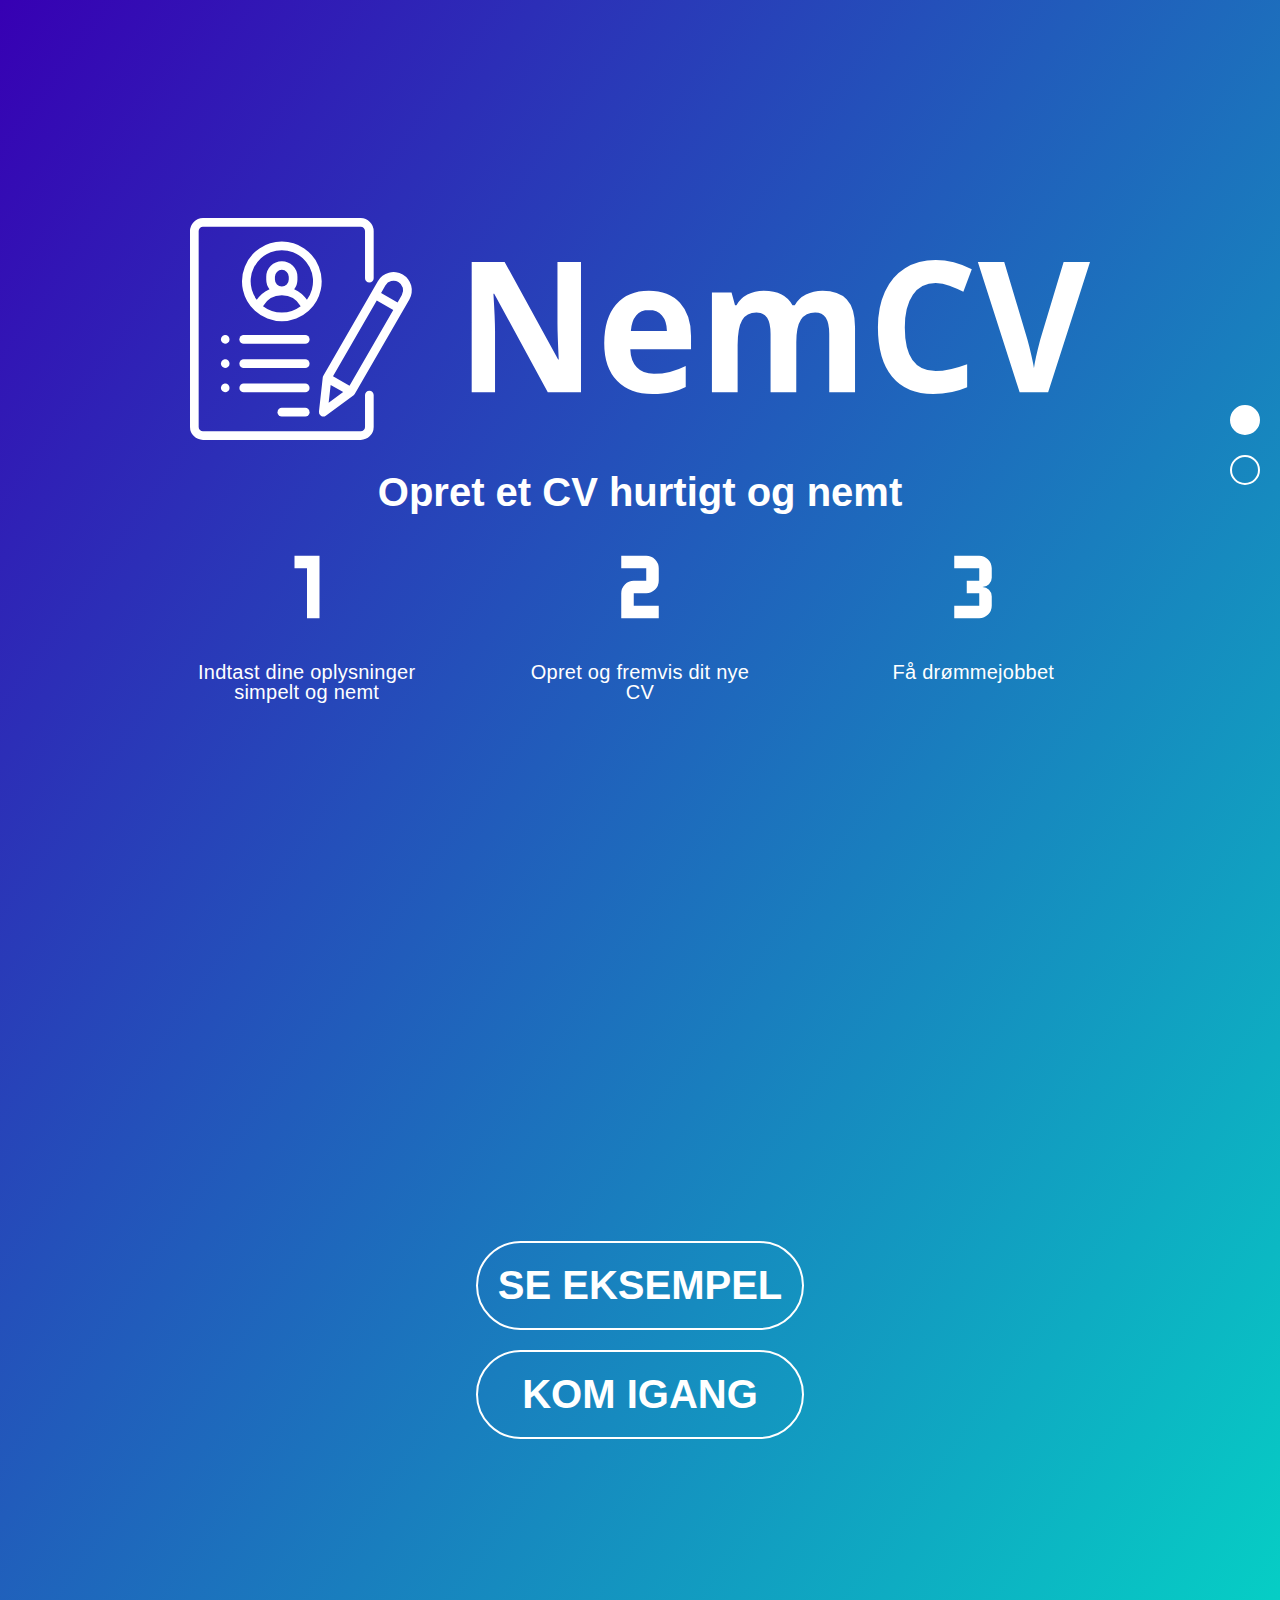
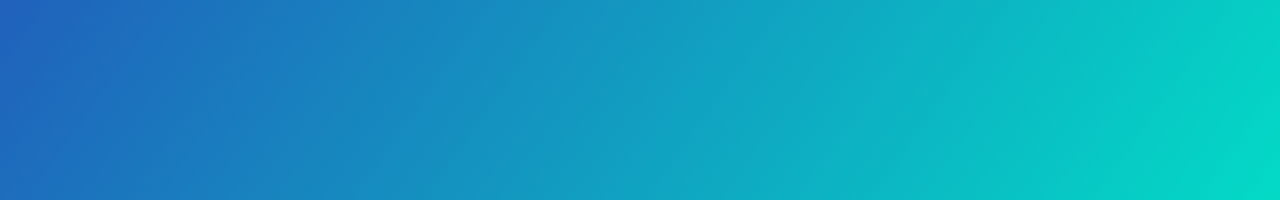
<file: NemCV/index.html>
<!DOCTYPE html>

<html lang="da">

    <head>
        <meta charset="UTF-8">
        <meta name="viewport" content="width=device-width, initial-scale=1, maximum-scale=1">
        <link rel="stylesheet" href="styles/reset.css">
        <link rel="stylesheet" href="styles/variables.css">
        <link rel="stylesheet" href="styles/generic.css">
        <link rel="stylesheet" type="text/css" href="styles/index.css">

        <script src="scripts/input_webcomponent.js"></script>
        <script src="scripts/index.js" defer></script>

        <title>nemCV</title>
    </head>

    <body>

<!-- Dot navigation -->
      <nav class="nav">
          <ul class="progressbar">
              <li><button class="item" id="nav-section1" onclick="onProgressBarClick(this.id)"></button></li>
              <li><button class="item" id="nav-section2" onclick="onProgressBarClick(this.id)"></button></li>
          </ul>
      </nav>

      <section class="section section1 center" id="section1">

        <div>
            <object class="svg-banner" type="image/svg+xml" data="./resources/nemCV-hvid.svg">
            Your browser does not support SVG
            </object>

            <h1>Opret et CV hurtigt og nemt</h1>

            <ul class="tutorial-points-container">
                <li class="tutorial-point">
                    <object class="sp-img" type="image/svg+xml" data="./resources/one.svg">
                          Your browser does not support SVG
                     </object>

                     <p>Indtast dine oplysninger simpelt og nemt</p>
                </li>

                <li class="tutorial-point">
                     <object class="sp-img" type="image/svg+xml" data="./resources/two.svg">
                          Your browser does not support SVG
                     </object>

                     <p>Opret og fremvis dit nye CV</p>
                </li>

                <li class="tutorial-point">
                    <object class="sp-img" type="image/svg+xml" data="./resources/three.svg">
                          Din browser understøtter ikke SVG
                    </object>

                    <p>Få drømmejobbet</p>
                </li>
             </ul>
          </div>

       </section>

       <section class="section  section2" id="section2">

           <div class="centered-button-box">
               <button class="centered-button" onclick="window.location.href='TestCV.html';">Se eksempel</button>
               <button class="centered-button" onclick="window.location.href='form.html';">Kom igang</button>
           </div>

       </section>
    </body>
</html>
</file>
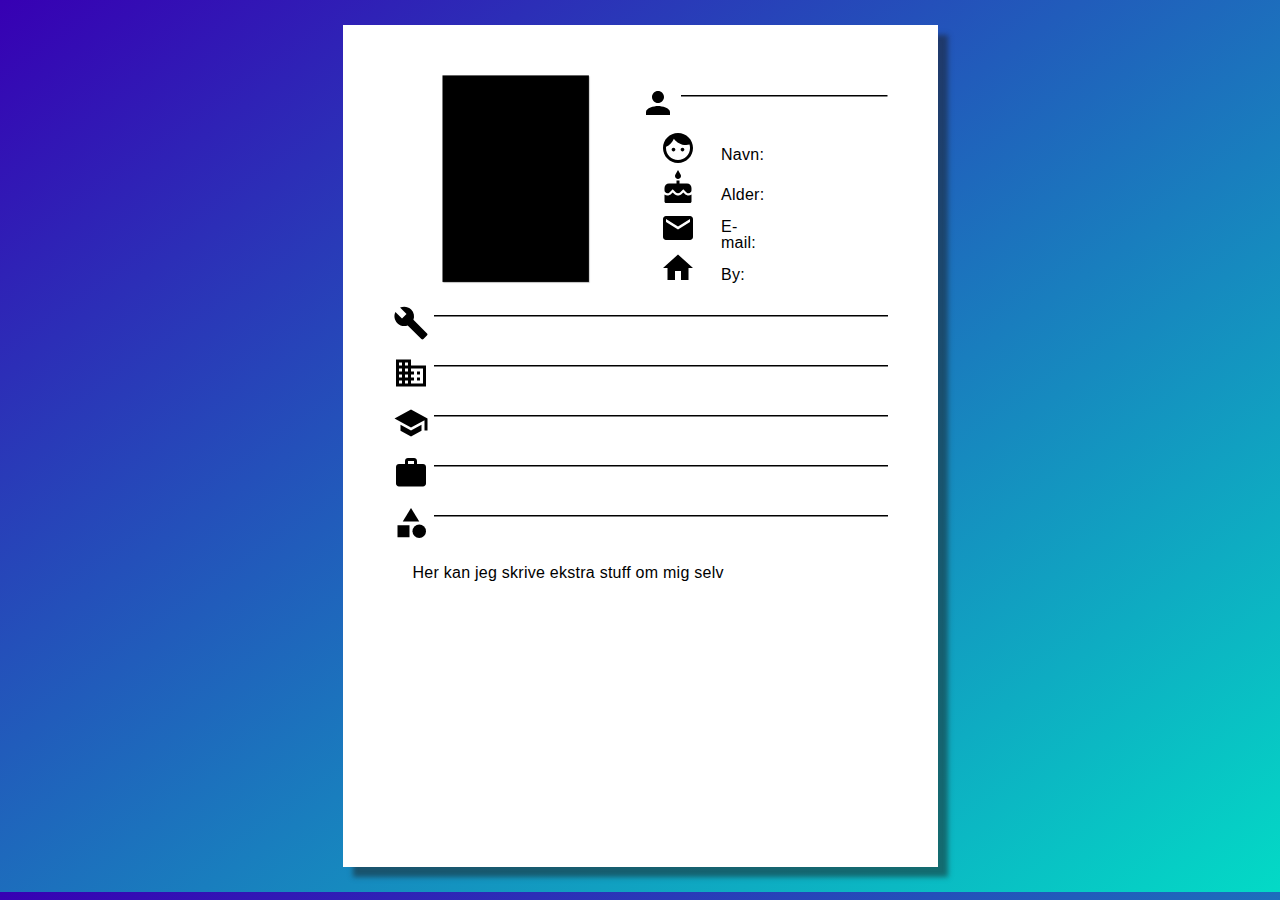
<file: NemCV/cv.html>
<!DOCTYPE html>

<html lang="da">

<head>
    <meta charset="UTF-8">
    <meta name="viewport" content="width=device-width, initial-scale=1, maximum-scale=1">
    <link rel="stylesheet" href="styles/reset.css">
    <link rel="stylesheet" href="styles/variables.css">
    <link rel="stylesheet" href="styles/generic.css">
    <link rel="stylesheet" href="styles/cv.css">

    <script type="text/javascript" src="scripts/createCV.js"></script>
    <script src="scripts/form_webcomponent.js"></script>

    <title>CV</title>
        
    </head>    

    <body onload="createCV()">
        <main class="content">
            
<!-- Picture -->
            <ul class="top">
                <li>
                    <section class="picture-container">
                    <img class="CV-picture" id="picture" src="./resources/cv/profilePicture.png" alt="billede af dig">
                    </section>
                </li>

<!-- Basic Info -->
                <li>
                  <section>

                          <figure class="flex-icongrafics">
                              <img class="icon" src="./resources/cv/person.svg" alt="person">
                                <svg width="100%" viewBox="0 0 100 100" preserveAspectRatio="none" class="svg-line">
                                  <line x1="0" y1="0" x2="100%" y2="0" />
                                </svg>
                          </figure>

                          <ul class="info">
                              <li class="info-items">
                                  <figure class="flex-icongrafics">
                                      <img class="icon" src="./resources/cv/face.svg" alt="ansigt">
                                  </figure>

                                  <p id="name">Navn:</p>
                              </li>

                              <li class="info-items">
                                  <figure class="flex-icongrafics">
                                      <img class="icon" src="./resources/cv/cake.svg" alt="kage">
                                  </figure>

                                  <p id="age">Alder:</p>
                              </li>

                              <li class="info-items">
                                  <figure class="flex-icongrafics">
                                      <img class="icon" src="./resources/cv/email.svg" alt="e-mail">
                                  </figure>

                                  <p id="email">E-mail:</p>
                              </li>

                              <li class="info-items">
                                  <figure class="flex-icongrafics">
                                      <img class="icon" src="./resources/cv/city.svg" alt="by">
                                  </figure>

                                  <p id="city">By:</p>
                              </li>
                          </ul>
                  </section>
                </li>
            </ul>

<!-- Current Postion -->
            <section>

                    <figure class="flex-icongrafics">
                        <img class="icon" src="./resources/cv/currentJob.svg" alt="skrue nøgle">

                        <svg width="100%" viewBox="0 0 100 100" preserveAspectRatio="none" class="svg-line">
                            <line x1="0" y1="0" x2="100%" y2="0" />
                        </svg>
                    </figure>

                    <ul id="current-work"></ul>

            </section>

<!-- Sector -->

            <section>

                <figure class="flex-icongrafics">
                    <img class="icon" src="./resources/cv/sector.svg" alt="en by som symbolisere en sector">

                    <svg width="100%" viewBox="0 0 100 100" preserveAspectRatio="none" class="svg-line">
                        <line x1="0" y1="0" x2="100%" y2="0" />
                    </svg>
                </figure>

                <ul id="sector"></ul>

            </section>

<!-- Education -->
            <section>

                <figure class="flex-icongrafics">
                    <img class="icon" src="./resources/cv/school.svg" alt="Studenterhue">
                        <svg width="100%" viewBox="0 0 100 100" preserveAspectRatio="none" class="svg-line">
                            <line x1="0" y1="0" x2="100%" y2="0" />
                        </svg>
                </figure>

                <ul id="education"></ul>

            </section>

<!-- Earlier workplaces -->
            <section class="earlier-workplaces">

                <figure class="flex-icongrafics">
                    <img class="icon" src="./resources/cv/work.svg" alt="kuffert">
                        <svg width="100%" viewBox="0 0 100 100" preserveAspectRatio="none" class="svg-line">
                            <line x1="0" y1="0" x2="100%" y2="0" />
                        </svg>
                </figure>

                <ul id="work"></ul>

             </section>

<!-- Free Text-->
             <section>

                    <figure class="flex-icongrafics">
                        <img class="icon" src="./resources/cv/freeText.svg" alt="Klodser">

                        <svg width="100%" viewBox="0 0 100 100" preserveAspectRatio="none" class="svg-line">
                            <line x1="0" y1="0" x2="100%" y2="0" />
                        </svg>
                    </figure>

                    <p id="description">Her kan jeg skrive ekstra stuff om mig selv</p>
              </section>

        </main>
    </body>
</html>
</file>
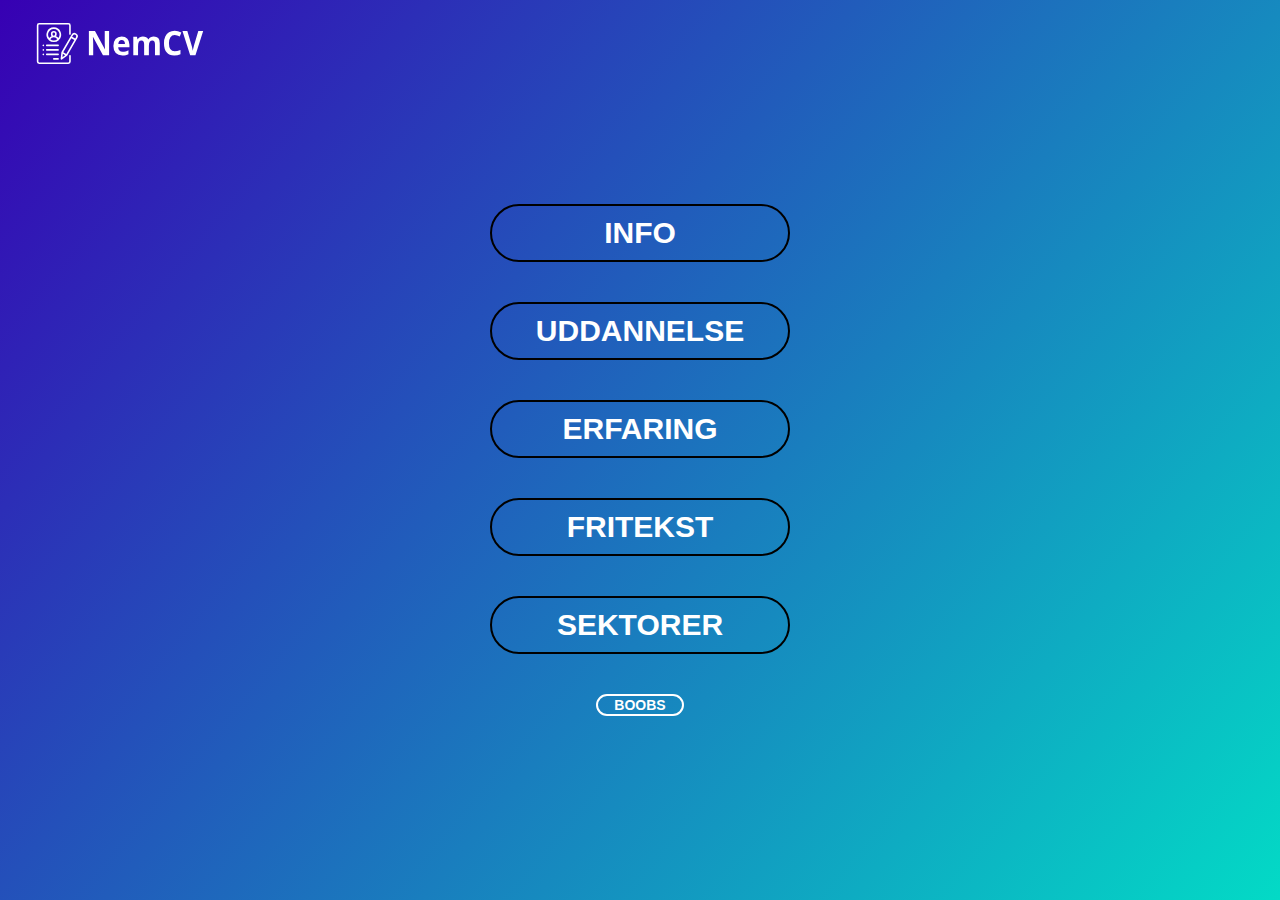
<file: NemCV/form.html>
<!DOCTYPE html>
<html lang="en">
    <head>
        <meta charset="UTF-8">
        <meta name="viewport" content="width=device-width, initial-scale=1, maximum-scale=1">


        <link rel="stylesheet" href="styles/reset.css">
        <link rel="stylesheet" href="styles/variables.css">
        <link rel="stylesheet" href="styles/generic.css">
        <link rel="stylesheet" type="text/css" href="styles/form.css">

        <script src="scripts/form_webcomponent.js"></script>
        <script type="text/javascript" src="scripts/userinput-handling.js" defer></script>
        <script type="text/javascript" src="scripts/api.js" defer></script>
        <script src="scripts/input_webcomponent.js"></script>

        <title>Form</title>
    </head>

    <body>

        <button class="centered-button svg-btn" onclick="window.location.href='index.html';">
            <object style="pointer-events: none" type="image/svg+xml" data="./resources/nemCV-hvid.svg">
                Your browser does not support SVG
            </object>
        </button>

        <ul class="center-content">

            <li>
                <form-component onsubmit="getUserInfo(this); return false;" id="info-form">

                    <h1 slot="title">INFO</h1>

                    <form autocomplete="off" slot="form">

                        <input-component id="name">
                            <span slot="hint">Navn</span>
                            <input slot="input" type="text" required>
                        </input-component>

                        <div>
                            <input-component id="age">
                                <span slot="hint">Alder</span>
                                <input class="input-number" slot="input" type="number" required>
                            </input-component>

                            <input-component id="city">
                                <span slot="hint">By</span>
                                <input class="input-number" slot="input" type="text" required>
                            </input-component>
                        </div>

                        <input-component id="email">
                            <span slot="hint">Email</span>
                            <input slot="input" type="text" required>
                        </input-component>

                        <input-component id="picture">
                            <span slot="hint">Billede URL</span>
                            <input slot="input" type="text" required>
                        </input-component>

                        <div>
                            <button class="button-small button-primary">GEM</button>
                        </div>
                    </form>

                    <ul slot="list" id="info"></ul>
                </form-component>
            </li>

            <li>
                <form-component onsubmit="createAccomplishment(this); return false;" id="education-form">

                    <h1 slot="title">UDDANNELSE</h1>

                    <form slot="form">

                        <input-component name="input" id="name">
                            <span slot="hint">Uddannelsessted</span>
                            <input slot="input" type="text" required>
                        </input-component>

                        <input-component name="input" id="title">
                            <span slot="hint">Title</span>
                            <input slot="input" type="text" required>
                        </input-component>

                        <div>
                        <input-component name="input" id="from">
                            <span slot="hint">Start år</span>
                            <input class="input-number" slot="input" type="number" required>
                        </input-component>

                        <input-component name="input" id="to">
                            <span slot="hint">Slut år</span>
                            <input class="input-number" slot="input" type="number" required>
                        </input-component>
                        </div>
                            <button class="button-primary button-small">TILFØJ</button>
                    </form>

                    <ul slot="list" id="education-list" class="list-objects"></ul>
                </form-component>
            </li>

            <li>
                <form-component onsubmit="createAccomplishment(this); return false;" id="work-form">

                    <h1 slot="title">ERFARING</h1>

                    <form slot="form">

                        <input-component name="input" id="name">
                            <span slot="hint">Arbejdssted</span>
                            <input slot="input" type="text" required>
                        </input-component>

                        <input-component name="input" id="title">
                            <span slot="hint">Stilling</span>
                            <input slot="input" type="text" required>
                        </input-component>

                        <div>
                        <input-component name="input" id="from">
                            <span slot="hint">Start år</span>
                            <input class="input-number" slot="input" type="number" required>
                        </input-component>

                        <input-component name="input" id="to">
                            <span slot="hint">Slut år</span>
                            <input class="input-number" slot="input" type="number" required>
                        </input-component>
                    </div>
                            <button class="button-primary button-small">TILFØJ</button>
                    </form>

                    <ul slot="list" id="work-list" class="list-objects">

                    </ul>
                </form-component>
            </li>

            <li>
                <form-component onsubmit="getUserDescription(this); return false;" id="description-form">

                    <h1 slot="title">FRITEKST</h1>

                    <form slot="form">
                        <input-component>
                            <span slot="hint">Fritekst</span>
                            <textarea slot="input" rows="20" cols="50" ></textarea>
                        </input-component>
                        <button class="button-primary">GEM</button>
                    </form>

                </form-component>
            </li>

            <li>
                <form-component onsubmit="addSector(this); return false;" id="sector-form">

                    <h1 slot="title">SEKTORER</h1>

                    <form slot="form">
                        <input-component>
                            <span slot="hint">Sektor (Max 3)</span>
                            <select slot="input" name="Sectors" id="sectors" disabled>
                            <option selected disabled>Loading...</option>
                        </select>
                        </input-component>
                        <button class="button-primary">TILFØJ</button>
                    </form>

                    <ul slot="list" id="sector-list"></ul>
                </form-component>
            </li>

            <li>
                <button onclick="createCvForValidation()">boobs</button>
            </li>
        </ul>

    </body>
</html>
</file>
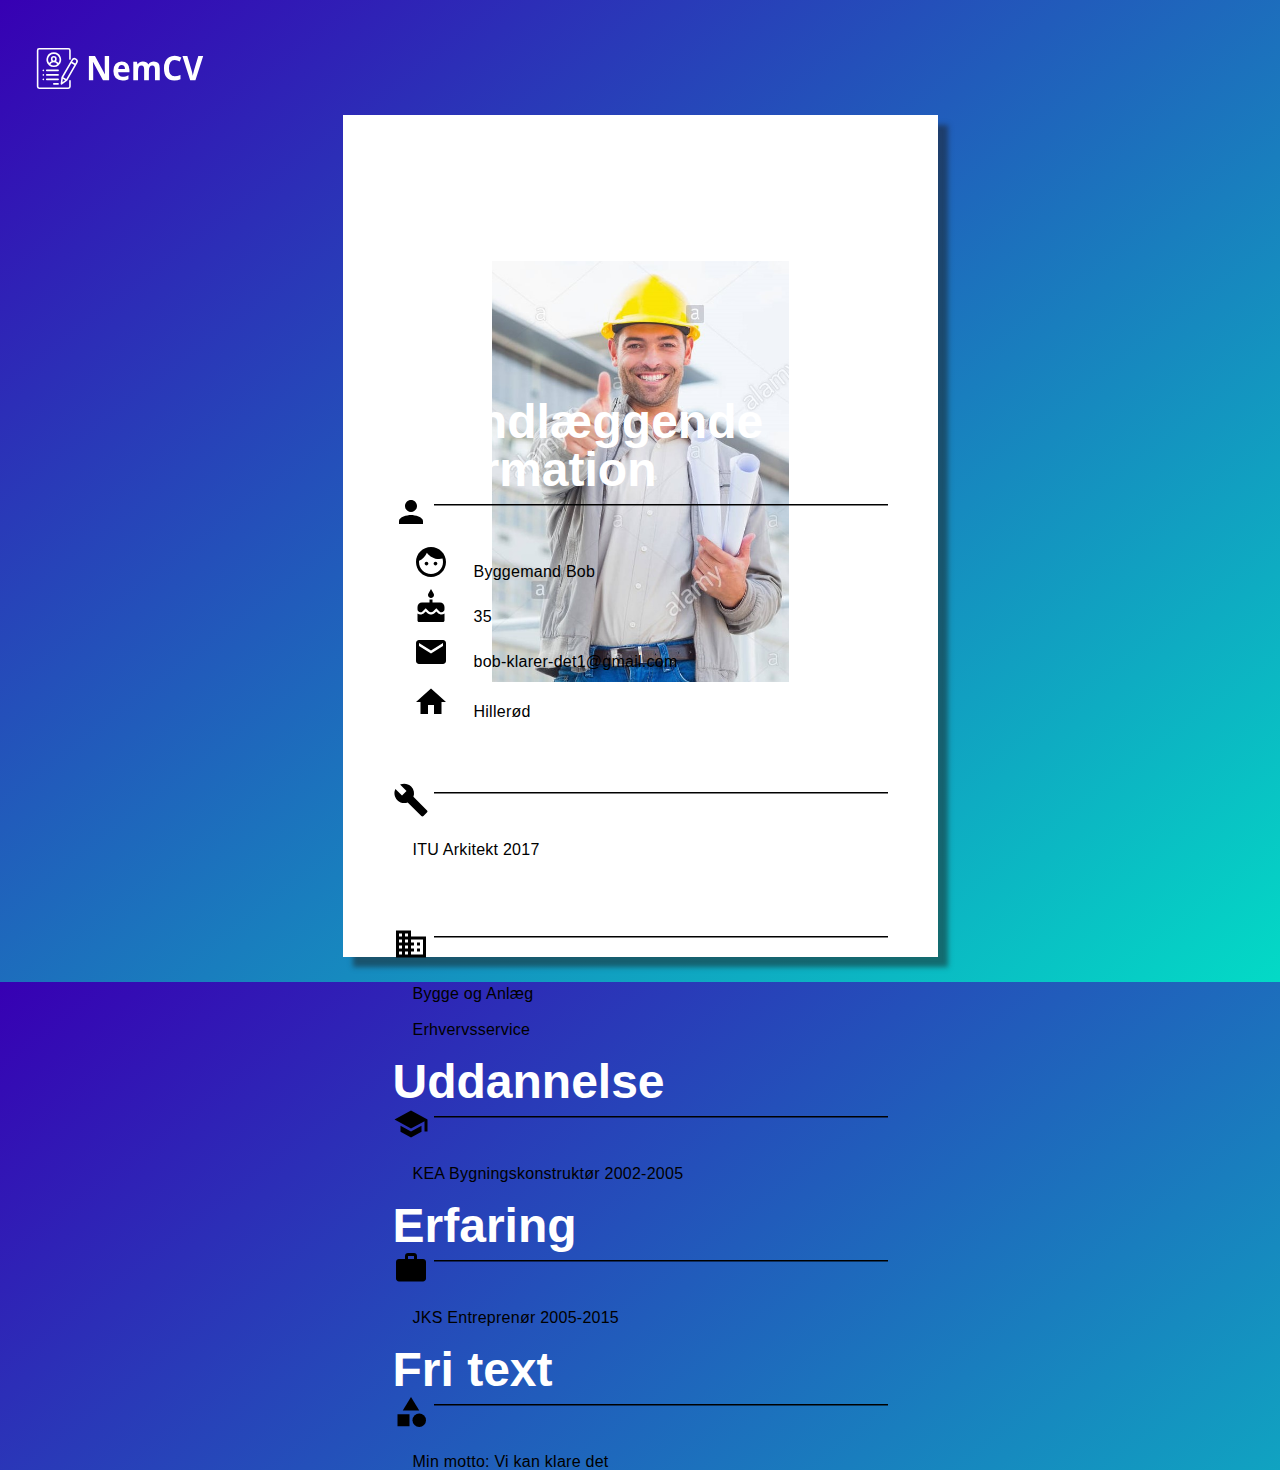
<file: NemCV/TestCV.html>
<!DOCTYPE html>

<html lang="da">

<head>
    <meta charset="UTF-8">
    <meta name="viewport" content="width=device-width, initial-scale=1, maximum-scale=1">
    <link rel="stylesheet" href="styles/reset.css">
    <link rel="stylesheet" href="styles/variables.css">
    <script src="scripts/form_webcomponent.js"></script>
    <link rel="stylesheet" href="styles/generic.css">
    <link rel="stylesheet" href="styles/cv.css">


    <title>CV</title>

</head>
    <body>

        <button class="centered-button svg-btn" onclick="window.location.href='index.html';">
            <object style="pointer-events: none" type="image/svg+xml" data="./resources/nemCV-hvid.svg">
                Your browser does not support SVG
            </object>
        </button>

<!-- main -->
      <main class="content">

<!-- Picture -->
        <section class="picture-container">
          <h1>Billede af dig</h1>
        <img class="CV-picture" src="./resources/cv/bob-the-builder.jpg" alt="Billede af Byggemand bob">
        </section>

<!-- Basic Info -->

        <section>
          <h1> Grundlæggende information</h1>
            <figure class="flex-icongrafics">
              <img class="icon" src="./resources/cv/person.svg"
              alt="person">
              <svg width="100%" viewBox="0 0 100 100"
              preserveAspectRatio="none" class="svg-line">
                    <line x1="0" y1="0" x2="100%" y2="0" />
              </svg>
            </figure>

              <ul class="info">
                   <li class="info_items">
                       <figure class="flex-icongrafics">
                             <img class="icon" src="./resources/cv/face.svg"
                             alt="ansigt">

                             <p>Byggemand Bob</p>
                        </figure>
                   </li>


                   <li class="info-items">
                       <figure class="flex-icongrafics">
                             <img class="icon" src="./resources/cv/cake.svg"
                             alt="kage">
                             <p>35</p>
                      </figure>
                   </li>

                   <li class="info_items">
                       <figure class="flex-icongrafics">
                           <img class="icon" src="./resources/cv/email.svg"
                           alt="e-mail">
                           <p>bob-klarer-det1@gmail.com</p>
                       </figure>
                   </li>

                   <li class="info_items">
                     <figure class="flex-icongrafics">
                         <img class="icon" src="./resources/cv/city.svg"
                         alt="by">
                         <p>Hillerød</p>
                     </figure>
                   </li>
              </ul>


        </section>

<!-- Current Postion -->
        <section>
          <h1>Nuværende job</h1>
          <figure class="flex-icongrafics">
              <img class="icon" src="./resources/cv/currentJob.svg"
              alt="skrue nøgle">

              <svg width="100%" viewBox="0 0 100 100"
              preserveAspectRatio="none" class="svg-line">
                    <line x1="0" y1="0" x2="100%" y2="0" />
              </svg>
          </figure>

          <p>ITU Arkitekt 2017</p>
        </section>

<!-- Sector -->

        <section>
          <h1>Sektor </h1>
          <figure class="flex-icongrafics">
            <img class="icon" src="./resources/cv/sector.svg"
            alt="en by som symbolisere en sector">
            <svg width="100%" viewBox="0 0 100 100"
            preserveAspectRatio="none" class="svg-line">
                  <line x1="0" y1="0" x2="100%" y2="0" />
            </svg>
          </figure>

          <p>Bygge og Anlæg</p>
          <p>Erhvervsservice</p>
        </section>

<!-- Education -->
        <section>
          <h1>Uddannelse </h1>
          <figure class="flex-icongrafics">
              <img class="icon" src="./resources/cv/school.svg"
              alt="Studenterhue">

              <svg width="100%" viewBox="0 0 100 100"
            preserveAspectRatio="none" class="svg-line">
              <line x1="0" y1="0" x2="100%" y2="0" />
              </svg>
          </figure>

          <p>KEA Bygningskonstruktør 2002-2005 </p>
        </section>

<!-- Earlier workplaces -->
          <section class="earlier-workplaces">
            <h1>Erfaring </h1>
            <figure class="flex-icongrafics">
              <img class="icon" src="./resources/cv/work.svg"
              alt="kuffert">
              <svg width="100%" viewBox="0 0 100 100"
              preserveAspectRatio="none" class="svg-line">
                  <line x1="0" y1="0" x2="100%" y2="0" />
              </svg>
            </figure>

            <p>JKS Entreprenør 2005-2015</p>
          </section>

<!-- Free Text-->
          <section>
            <h1>Fri text</h1>
            <figure class="flex-icongrafics">
              <img class="icon" src="./resources/cv/freeText.svg"
              alt="Klodser">
              <svg width="100%" viewBox="0 0 100 100"
              preserveAspectRatio="none" class="svg-line">
                  <line x1="0" y1="0" x2="100%" y2="0" />
              </svg>
            </figure>

             <p>Min motto: Vi kan klare det</p>
          </section>
      </main>
    </body>
</html>
</file>
<file: NemCV/styles/variables.css>
@import url('https://fonts.googleapis.com/css?family=Montserrat:400,700|Raleway:100,400,600');

:root {
    --primary-color             : rgb(55, 0, 179);
    --secondary-color           : #03DAC6;
    --primary-secondary-color   : #6200EE;
    --secondary-secondary-color : #FFFFFF;
    --secondary-variant-color   : #018786;

    --background: linear-gradient(to bottom right,
    var(--primary-color),var(--secondary-color));

    /* h1:Headline large */
    --headline-large: 'Montserrat:700', sans-serif;
    --headline-large-size: 48px;
    --headline-large-font-weight: 700;
    --headline-large-letter-spaceing: 0rem;

    /* h2:Headline small */
    --headline-small: 'Montserrat:400', sans-serif;
    --headline-small-size: 24px;
    --headline-small-font-weight: 400;
    --headline-small-letter-spaceing: 0rem;

    /* h3: button */
    --buttontext: 'Raleway:600', sans-serif;
    --buttontext-size: 14px;
    --buttontext-font-weight: 600;
    --buttontext-letter-spaceing: 0.78rem;

    /* h4:Caption */
    --captiontext: 'Raleway:100', sans-serif;
    --captiontext-size: 12px;
    --captiontext-font-weight: 100;
    --captiontext-letter-spaceing: 0.24rem;

    /* p:Body text */
    --bodytext: 'Raleway:400', sans-serif;
    --bodytext-size: 14px;
    --bodytext-font-weight: 400;
    --bodytext-letter-spaceing: 0.016rem;

    /* input: text */
    --input-size: 20px;
}
</file>
<file: NemCV/styles/generic.css>
/*----------------------------------------------------------------------------*\

#CONTENT

\*----------------------------------------------------------------------------*/

body {
    background-image: linear-gradient(to bottom right,
    var(--secondary-color),  var(--primary-color));
}



/*----------------------------------------------------------------------------*\

#TYPEOGRAFY

\*----------------------------------------------------------------------------*/


h1{
    font-family: var(--headline-large);
    color: var(--secondary-secondary-color);
    font-size: var(--headline-large-size);
    font-weight: var(--headline-large-font-weight) ;
    letter-spacing: var(--headline-large-letter-spaceing);
}

h2{
    font-family: var(--headline-small);
    color: var(--secondary-secondary-color);
    font-size: var(--headline-small-size);
    font-weight: var(--headline-small-font-weight);
    letter-spacing: var(--headline-small-letter-spaceing);

}

h3{
    font-family: var(--buttontext);
    color: var(--secondary-secondary-color);
    font-size: var(--buttontext-size);
    font-weight: var(--buttontext-font-weight);
    letter-spacing: var(--buttontext-letter-spaceing);
}

h4{
    font-family: var(--captiontext);
    color: var(--secondary-secondary-color);
    font-size: var(--captiontext-size);
    font-weight: var(--captiontext-font-weight);
    letter-spacing: var(--captiontext-letter-spaceing);
}

p{
    font-family: var(--bodytext);
    color: var(--secondary-secondary-color);
    font-size: var(--bodytext-size);
    font-weight: var(--bodytext-font-weight) ;
    letter-spacing: var(--bodytext-letter-spaceing);
}

button{
    font-family: var(--headline-large);
    font-weight: var(--headline-large-font-weight) ;
    letter-spacing: var(--headline-large-letter-spaceing);
    color: var(--secondary-secondary-color);
    font-size: var(--bodytext-size);
    text-transform: uppercase;
    background-color: transparent;
    border-color: var(--secondary-secondary-color);
    border-style: solid;
    border-radius: 50px;
    padding-left: 1rem;
    padding-right: 1rem;
}

button:hover{
    cursor: pointer;
    background-color: rgba(255, 255, 255, 0.50);
}

button:focus {
    outline: 0;
}


.button-primary{
    padding-top: 5px;
    padding-bottom: 5px;
    border-color: var(--primary-color);
    color: var(--primary-color);
}

.button-primary:hover{
    cursor: pointer;
    background-color: rgba(55, 0, 179, 0.5);
}

.button-small{
    min-width: 120px;
}

/*----------------------------------------------------------------------------*\

#INPUT

\*----------------------------------------------------------------------------*/


input{
    background-color: transparent;
    border-style: none;
    border-radius: 5px;
    font-size: var(--input-size);
    width: 300px;
    color: var(--primary-color);
}

input:focus{
    outline: 0;
}

.input-number{
    width: 140px;
}

/*----------------------------------------------------------------------------*\

#PATH

\*----------------------------------------------------------------------------*/


path{
    fill: white;
}

.svg-btn{
    border-style: none;
    border-radius: 0;
}

.svg-btn:hover{
    background-color: transparent;
}
</file>
<file: NemCV/styles/index.css>
/*----------------------------------------------------------------------------*\

#CONTENT

\*----------------------------------------------------------------------------*/

body {
    background-image: var(--background);
    display: flex;
    flex-direction: column;
}

/*----------------------------------------------------------------------------*\

#TYPOGRAPHY

\*----------------------------------------------------------------------------*/

h1 {
    font-size: 40px;
}

/*----------------------------------------------------------------------------*\

#NAVIGATION

\*----------------------------------------------------------------------------*/

.nav {
    background-color: transparent;
    position: fixed;
    right: 10px;
    top: 50%;
    margin-top: -55px;
}

.nav .item {
    height: 30px;
    width:  30px;
    margin: 10px;
    padding: 0px;
    background-color: transparent;
    border-radius: 50%;
    border: var(--secondary-secondary-color) solid 2px;
}

.nav .in-viewport {
    background: var(--secondary-secondary-color);
}

/*----------------------------------------------------------------------------*\

#SECTION

\*----------------------------------------------------------------------------*/

.section {
    width: 100%;
    min-height: 100vh;
}

.section1 {
    display: flex;
    flex-direction: column;
}

.section2 {
  display: flex;
  flex-direction: column;
      align-items: center;
  justify-content: center;
}

/*----------------------------------------------------------------------------*\

#BUTTONS

\*----------------------------------------------------------------------------*/

.centered-button {
    text-align: center;
    padding: 20px;
    font-size: 40px;
    border-radius: 200px;
    margin-bottom: 20px;
}

.centered-button-box {
    display: flex;
    flex-direction: column;
    justify-content: center;
}

/*----------------------------------------------------------------------------*\

#PICTURE

\*----------------------------------------------------------------------------*/

.center{
    display: flex;
    flex-direction: column;
    justify-content: center;
    justify-items: center;
    text-align: center;
}

.svg-banner{
    padding-top: 20px;
    margin-right: 50px;
    margin-left: 50px;
    margin-bottom: 30px;
}

/*----------------------------------------------------------------------------\

 #TUTORIALPOINTS

 *----------------------------------------------------------------------------*/

.tutorial-points-container {
    display: flex;
    flex-direction: row;
    flex-wrap: wrap;
    justify-content: space-around;
}

.tutorial-point {
    display: flex;
    flex-direction: column;
    text-align: center;
    width: 25%;
}

.sp-img {
    height: 150px;
}

.tutorial-point p{
    font-size: var(--input-size);
}

/*----------------------------------------------------------------------------\

 #MEDIA QUERIES

*----------------------------------------------------------------------------*/

@media (min-width: 1000px) {
    body {
        width: 1000px;
        margin-left: auto;
        margin-right: auto;
    }
}

 @media only screen and (max-width: 800px) {
   h1 {
       font-size: 30px;
   }

   .tutorial-points-container {
       display: flex;
       flex-direction: column;
   }

   .tutorial-point {
       width: 50%;
       align-self: center;
   }

   .sp-img {
       height: 120px;
       object-fit: contain;
       margin-bottom: 10px;
   }

   .svg-banner {
       margin-right: 20px;
       margin-left: 20px;
    }
 }

@media only screen and (max-width: 600px) {
  .section h1{
      width: 100%;
      display: flex;
      justify-content: center;
  }

  .centered-button{
      font-size: 30px;
      padding: 30px;
  }
}
</file>
<file: NemCV/styles/cv.css>
/*----------------------------------------------------------------------------*\

#CONTENT

\*----------------------------------------------------------------------------*/

body {
    width: 100%;
    background-image: var(--background);
    padding-top:    25px;
    padding-bottom: 25px;
    margin: auto;
    height: auto;
}

section {
    margin-top: 10px;
}

.content {
    margin: auto;
    background-color: white;
    padding: 50px;
    box-shadow: 10px 10px 5px rgb(27, 29, 30, 0.5);
    width:  495px;
    height: 742px;
}

/*----------------------------------------------------------------------------*\

#TOP-CONTENT

\*----------------------------------------------------------------------------*/
.top {
  display: flex;
  flex-wrap: nowrap;
  flex-direction: row;
  width: 100%;
}

.top li{
    width: 50%;
  }

.picture-container {
    margin: auto;
    width: 60%;
    height: 30%;
}

.CV-picture {
    display: block;
    margin-left: auto;
    margin-right: auto;
    width: 100%;
}

/*----------------------------------------------------------------------------*\

#BackBTN

\*----------------------------------------------------------------------------*/

.centered-button-box {
    display: flex;
    justify-content: center;

}

.centered-button {
    margin: 20px;
    height: 50px;
    width: 200px;
}

/*----------------------------------------------------------------------------*\

#TYPEOGRAFY

\*----------------------------------------------------------------------------*/

p {
    margin: 20px;
    color: black;
    font-size: 100%;
}




/*----------------------------------------------------------------------------*\

#ICONS

\*----------------------------------------------------------------------------*/


.flex-icongrafics {
    display: flex;
    height: 40px;
    margin-bottom: 10px;

}

.icon {
  height: 90%;
  width: auto;
  margin-right: 5px;
}


/*----------------------------------------------------------------------------*\

#SVG

\*----------------------------------------------------------------------------*/



.svg-line {
    padding: 0;
    margin:  0;
    color: black;
    margin-top: 10px;
}

line{
  stroke: black;
  stroke-width: 10px;
}

/*----------------------------------------------------------------------------*\

#CONTENT POSITIONING

\*----------------------------------------------------------------------------*/

.border{
  border-left: 1px solid black;
}
/*----------------------------------------------------------------------------*\

#LIST

\*----------------------------------------------------------------------------*/

.info {
  list-style-type: none;
  margin-left: 20px;
}

.info-items{
  display: flex;
  flex-direction: row;
  align-items: center;
  height: 40px;
  width: 50%;
}

/*----------------------------------------------------------------------------*\

#MEDIA QUERY

\*----------------------------------------------------------------------------*/


@media only screen and (max-width: 700px) {
  .top{
      flex-direction: column;
  }

  .top li{
      width: 100%;
  }
  .content{
    height: auto;
    width: 70%;
  }

}
</file>
<file: NemCV/styles/form.css>
body {
    height: 100vh;
    background-image: linear-gradient(-50deg,
    var(--secondary-color),  var(--primary-color));
    display: flex;
    justify-content: center;
    align-items: center;
}



/*----------------------------------------------------------------------------*\

#Typografi

\*----------------------------------------------------------------------------*/


h1 {
    font-size: 30px;
}

/*----------------------------------------------------------------------------*\

#BackBTN

\*----------------------------------------------------------------------------*/

.centered-button-box{
    display: flex;
    justify-content: center;

}

.centered-button {
    margin: 20px;
    height: 50px;
    width: 200px;
}



.center-content li{
    display: flex;
    justify-content: center;

}

/*----------------------------------------------------------------------------*\

#form

\*----------------------------------------------------------------------------*/

form{
    display: flex;
    flex-direction: column;
    justify-content: center;
    align-items: center;

}

/*----------------------------------------------------------------------------*\

#textarea

\*----------------------------------------------------------------------------*/


textarea{
    font-family: var(--bodytext);
    font-size: var(--bodytext-size);
    color: var(--primary-color);
    resize: none;
    border: none;
    overflow-y: scroll;
}

textarea:focus{
    outline: 0;
}


/*----------------------------------------------------------------------------*\

#select

\*----------------------------------------------------------------------------*/


select{
    padding: 5px;
    border: none;
}

select:focus{
    outline: 0;
}


/*----------------------------------------------------------------------------*\

#btn's

\*----------------------------------------------------------------------------*/

.svg-btn{
    position: absolute;
    border-style: none;
    border-radius: 0;
    top: 0;
    left: 0;
}

.delete-btn{
    color: var(--primary-color);
    border-style: none;
    padding: 0;
    padding-left: 8px;
}


.delete-btn:hover{
    cursor: pointer;
    background-color: transparent;
}

.center-text{
    color: var(--primary-color);
    align-self: center;
    padding: 8px;
}


/*----------------------------------------------------------------------------*\

#lists

\*----------------------------------------------------------------------------*/

.list-div{
    display: flex;
    flex-direction: row;
    justify-items: center;
    justify-content: center;
    text-align: center;
    border: 2px solid var(--primary-color);
    border-radius: 5px;
    width: 300px;
}

li{
    margin-top: 20px;
}

.list-objects {
    margin-top: 20px;
    border-top: 2px solid var(--primary-color);
    border-bottom: 2px solid var(--primary-color);;
    height: 210px;
    overflow: scroll;
    padding-bottom: 20px;
}
</file>
